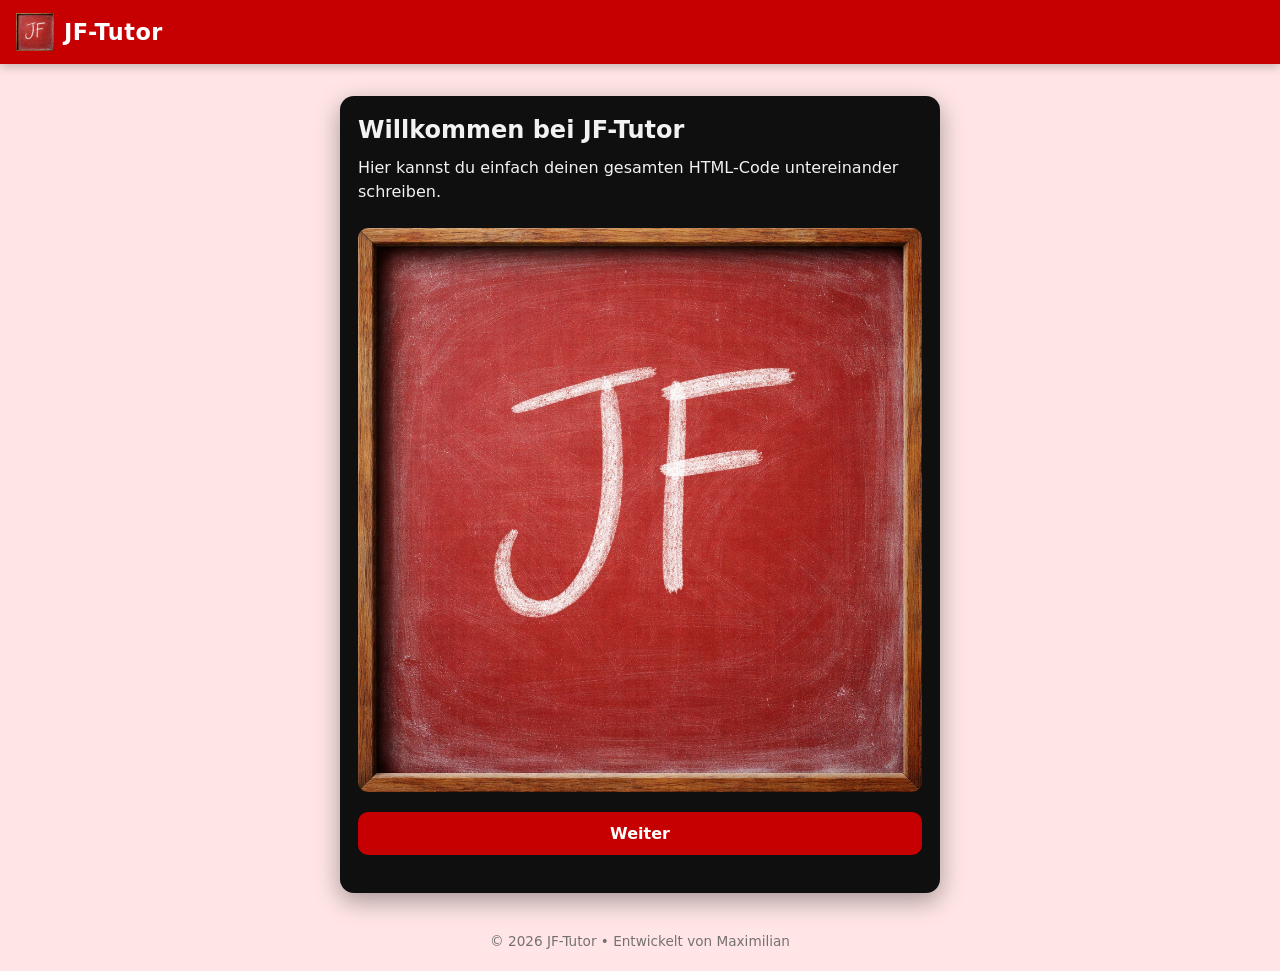
<file: _templates/index.html>
<!DOCTYPE html>
<html lang="de">
<head>
    <meta charset="UTF-8">
    <meta name="viewport" content="width=device-width, initial-scale=1.0">
    <meta name="theme-color" content="#ff0000">
    <meta name="apple-mobile-web-app-capable" content="yes">
    <meta name="apple-mobile-web-app-status-bar-style" content="black-translucent">
    <link rel="manifest" href="manifest.json">
    <title>JF-Tutor</title>
    <link rel="icon" href="../icon.png" type="image/png">
    <link rel="stylesheet" href="../css/style.css">

</head>
<body>
    <header class="header">
<a href="../index.html" class="header-content">
<img src="../icon.png" alt="Logo" class="logo">
<span class="title">JF-Tutor</span>
</a>
</header>


<main class="page">


<section class="card">
<h1>Willkommen bei JF-Tutor</h1>
<p>
Hier kannst du einfach deinen gesamten HTML-Code
untereinander schreiben.
</p>


<img src="../icon.png" alt="Beispielbild" class="content-img">


<button class="btn">Weiter</button>


</section>


</main>

<footer class="footer">
<p>© 2026 JF-Tutor • Entwickelt von Maximilian</p>
</footer>

</body>
</html>
</file>
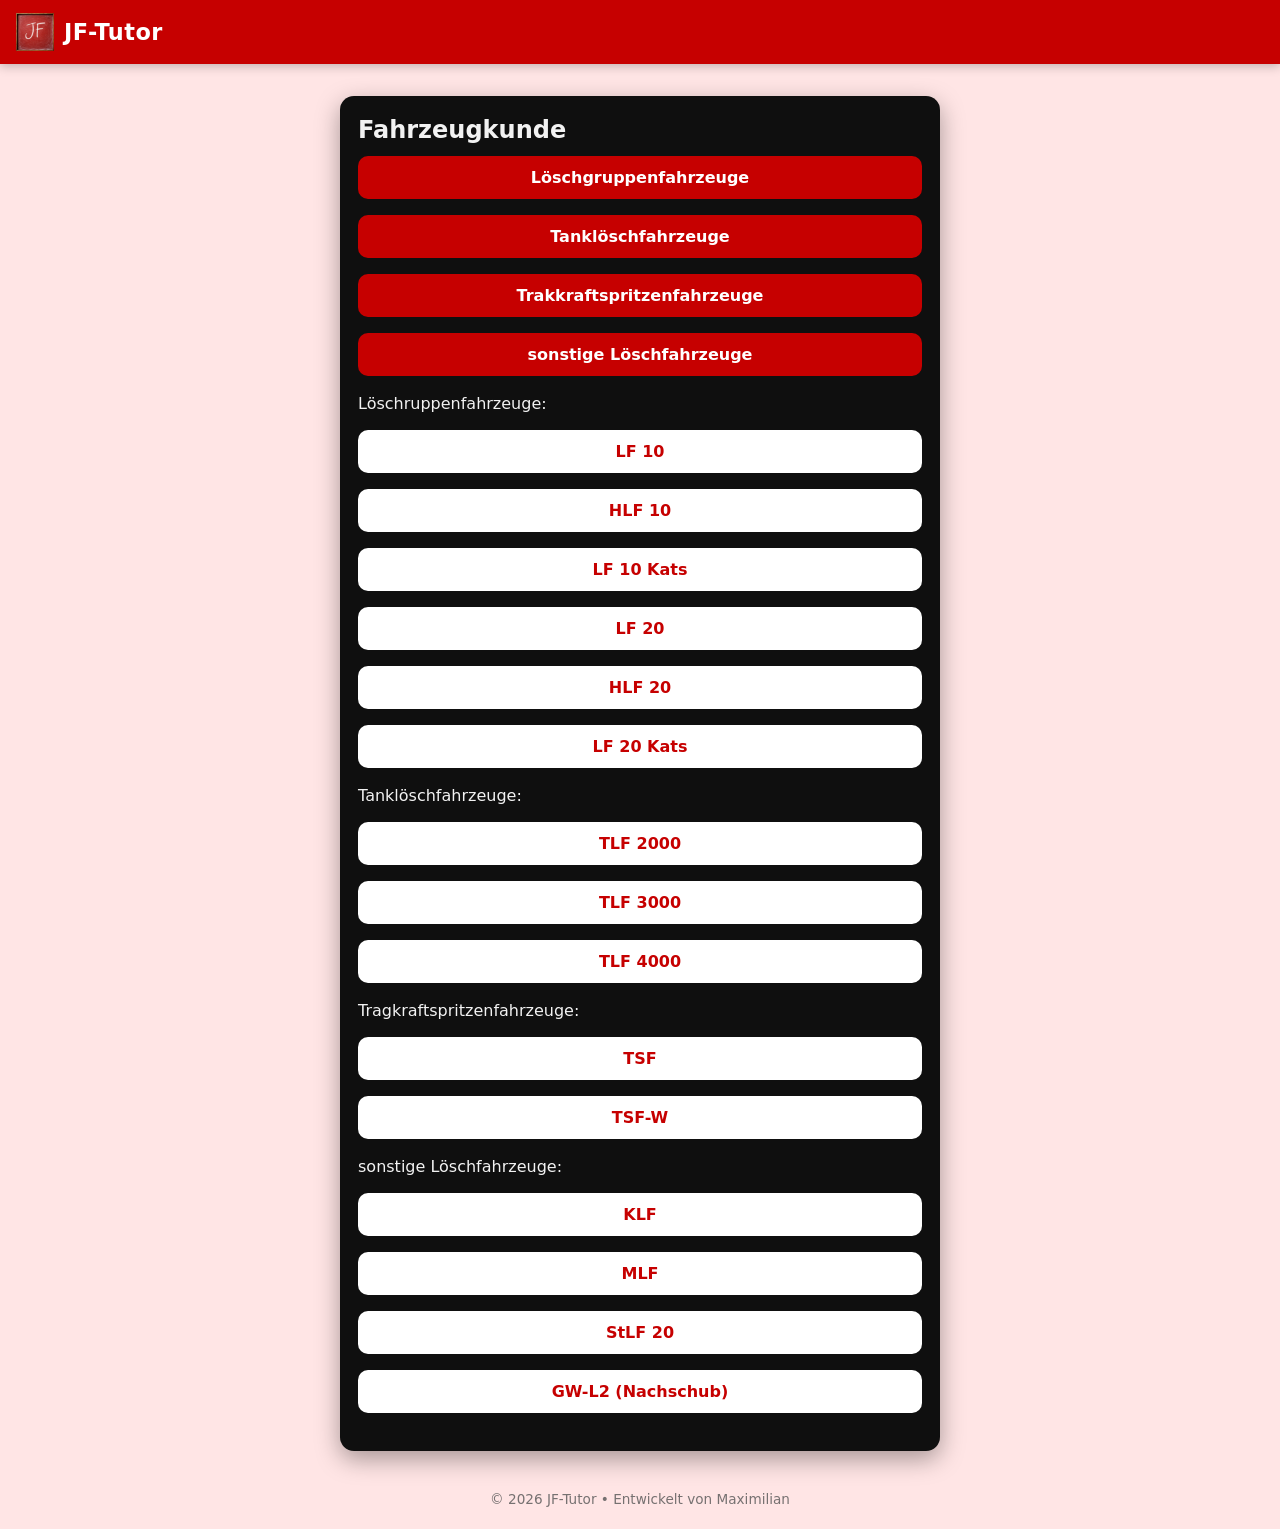
<file: fahrzeugkunde/index.html>
<!DOCTYPE html>
<html lang="de">
<head>
    <meta charset="UTF-8">
    <meta name="viewport" content="width=device-width, initial-scale=1.0">
    <meta name="theme-color" content="#ff0000">
    <meta name="apple-mobile-web-app-capable" content="yes">
    <meta name="apple-mobile-web-app-status-bar-style" content="black-translucent">
    <link rel="manifest" href="manifest.json">
    <title>JF-Tutor</title>
    <link rel="icon" href="../icon.png" type="image/png">
    <link rel="stylesheet" href="../css/style.css">

</head>
<body>
    <header class="header">
<a href="../index.html" class="header-content">
<img src="../icon.png" alt="Logo" class="logo">
<span class="title">JF-Tutor</span>
</a>
</header>


<main class="page">


<section class="card">

    <h1>Fahrzeugkunde</h1>

<a href="k01_01_lf10.html"><button class="btn">Löschgruppenfahrzeuge</button></a>
<a href="k02_01_tlf2000.html"><button class="btn">Tanklöschfahrzeuge</button></a>
<a href="k03_01_tsf.html"><button class="btn">Trakkraftspritzenfahrzeuge</button></a>
<a href="k04_01_klf.html"><button class="btn">sonstige Löschfahrzeuge</button></a>

<p>Löschruppenfahrzeuge:</p>

<a href="k01_01_lf10.html"><button class="btn_kapitel">LF 10</button></a>
<a href="k01_02_hlf10.html"><button class="btn_kapitel">HLF 10</button></a>
<a href="k01_03_lf10kats.html"><button class="btn_kapitel">LF 10 Kats</button></a>
<a href="k01_04_lf20.html"><button class="btn_kapitel">LF 20</button></a>
<a href="k01_05_hlf20.html"><button class="btn_kapitel">HLF 20</button></a>
<a href="k01_05_lf20kats.html"><button class="btn_kapitel">LF 20 Kats</button></a>

<p>Tanklöschfahrzeuge:</p>

<a href="k02_01_tlf2000.html"><button class="btn_kapitel">TLF 2000</button></a>
<a href="k02_02_tlf3000.html"><button class="btn_kapitel">TLF 3000</button></a>
<a href="k02_03_tlf4000.html"><button class="btn_kapitel">TLF 4000</button></a>

<p>Tragkraftspritzenfahrzeuge:</p>

<a href="k03_01_tsf.html"><button class="btn_kapitel">TSF</button></a>
<a href="k03_02_tsf-w.html"><button class="btn_kapitel">TSF-W</button></a>

<p>sonstige Löschfahrzeuge:</p>

<a href="k04_01_klf.html"><button class="btn_kapitel">KLF</button></a>
<a href="k04_02_MLF.html"><button class="btn_kapitel">MLF</button></a>
<a href="k04_03_StLF20.html"><button class="btn_kapitel">StLF 20</button></a>
<a href="k04_04_GW-L2.html"><button class="btn_kapitel">GW-L2 (Nachschub)</button></a>
</section>


</main>

<footer class="footer">
<p>© 2026 JF-Tutor • Entwickelt von Maximilian</p>
</footer>

</body>
</html>
</file>
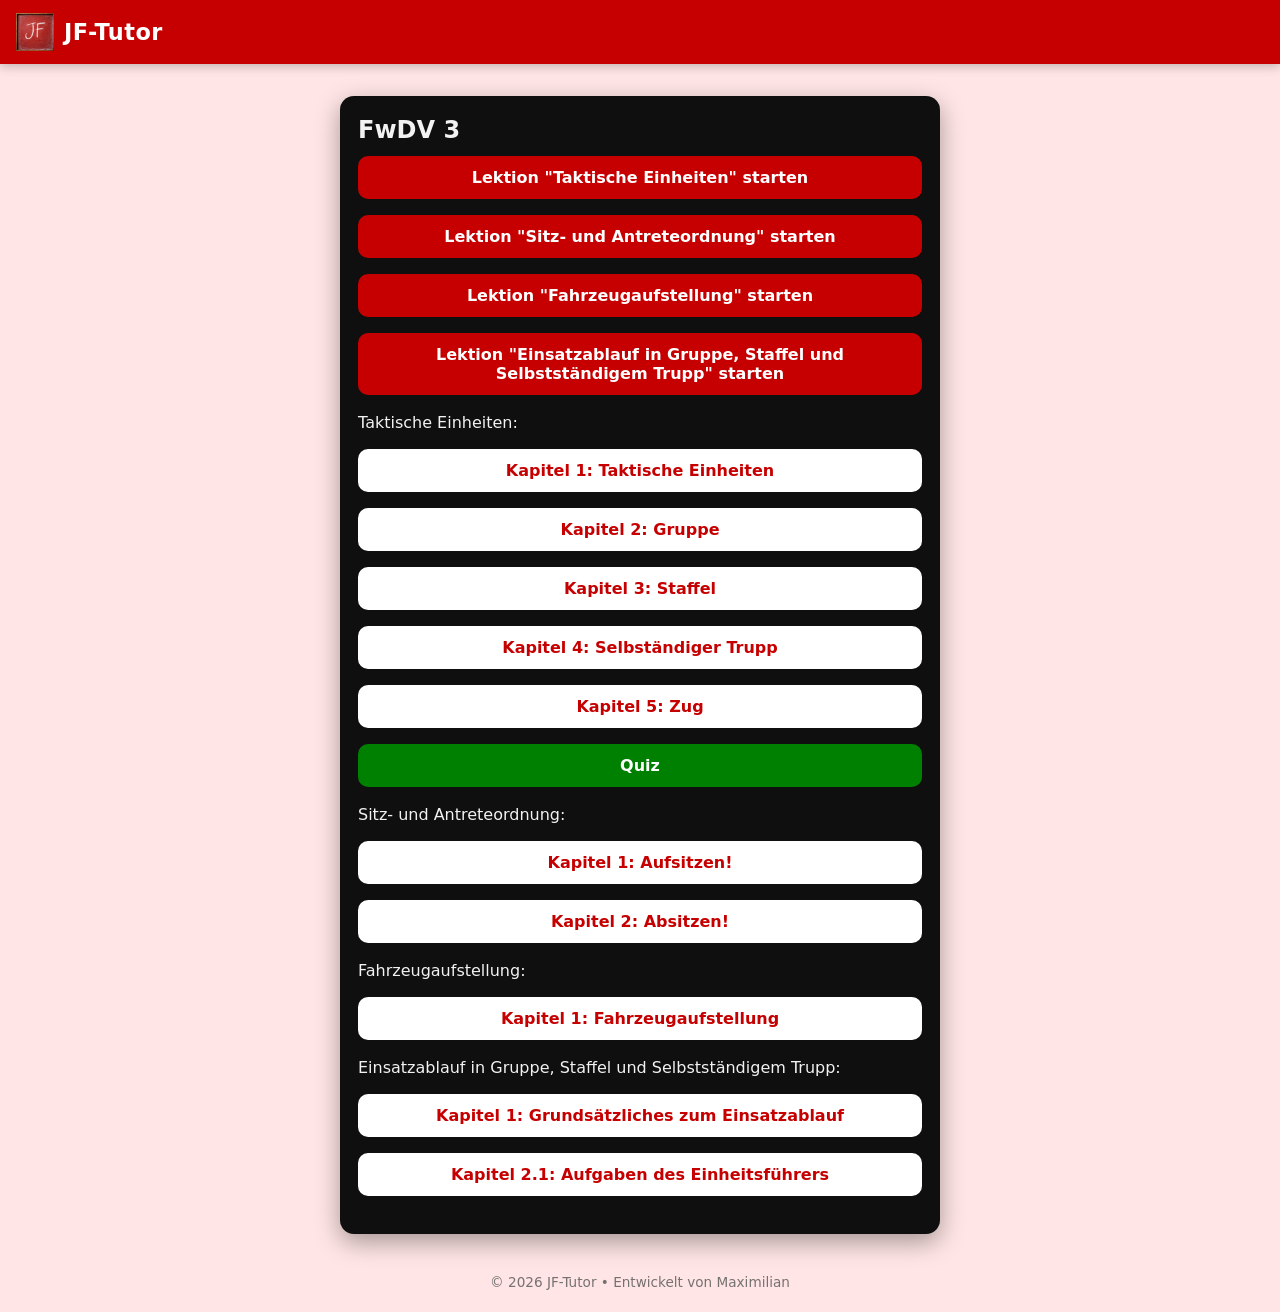
<file: fwdv3/index.html>
<!DOCTYPE html>
<html lang="de">
<head>
    <meta charset="UTF-8">
    <meta name="viewport" content="width=device-width, initial-scale=1.0">
    <meta name="theme-color" content="#ff0000">
    <meta name="apple-mobile-web-app-capable" content="yes">
    <meta name="apple-mobile-web-app-status-bar-style" content="black-translucent">
    <link rel="manifest" href="manifest.json">
    <title>JF-Tutor</title>
    <link rel="icon" href="../icon.png" type="image/png">
    <link rel="stylesheet" href="../css/style.css">

</head>
<body>
    <header class="header">
<a href="../index.html" class="header-content">
<img src="../icon.png" alt="Logo" class="logo">
<span class="title">JF-Tutor</span>
</a>
</header>


<main class="page">


<section class="card">

    <h1>FwDV 3</h1>

<a href="kapitel_1_01.html"><button class="btn">Lektion "Taktische Einheiten" starten</button></a>
<a href="kapitel_2_01.html"><button class="btn">Lektion "Sitz- und Antreteordnung" starten</button></a>
<a href="kapitel_3_01.html"><button class="btn">Lektion "Fahrzeugaufstellung" starten</button></a>
<a href="kapitel_4_01.html"><button class="btn">Lektion "Einsatzablauf in Gruppe, Staffel und Selbstständigem Trupp" starten</button></a>

<p>Taktische Einheiten:</p>

<a href="kapitel_1_01.html"><button class="btn_kapitel">Kapitel 1: Taktische Einheiten</button></a>
<a href="kapitel_1_02.html"><button class="btn_kapitel">Kapitel 2: Gruppe</button></a>
<a href="kapitel_1_03.html"><button class="btn_kapitel">Kapitel 3: Staffel</button></a>
<a href="kapitel_1_04.html"><button class="btn_kapitel">Kapitel 4: Selbständiger Trupp</button></a>
<a href="kapitel_1_05.html"><button class="btn_kapitel">Kapitel 5: Zug</button></a>
<a href="quiz_1_01.html"><button class="btn_kapitel" style="background: green; color: white;">Quiz</button></a>

<p>Sitz- und Antreteordnung:</p>

<a href="kapitel_2_01.html"><button class="btn_kapitel">Kapitel 1: Aufsitzen!</button></a>
<a href="kapitel_2_02.html"><button class="btn_kapitel">Kapitel 2: Absitzen!</button></a>

<p>Fahrzeugaufstellung:</p>

<a href="kapitel_3_01.html"><button class="btn_kapitel">Kapitel 1: Fahrzeugaufstellung</button></a>

<p>Einsatzablauf in Gruppe, Staffel und Selbstständigem Trupp:</p>

<a href="kapitel_4_01.html"><button class="btn_kapitel">Kapitel 1: Grundsätzliches zum Einsatzablauf</button></a>
<a href="kapitel_4_2_01.html"><button class="btn_kapitel">Kapitel 2.1: Aufgaben des Einheitsführers</button></a>
</section>


</main>

<footer class="footer">
<p>© 2026 JF-Tutor • Entwickelt von Maximilian</p>
</footer>

</body>
</html>
</file>
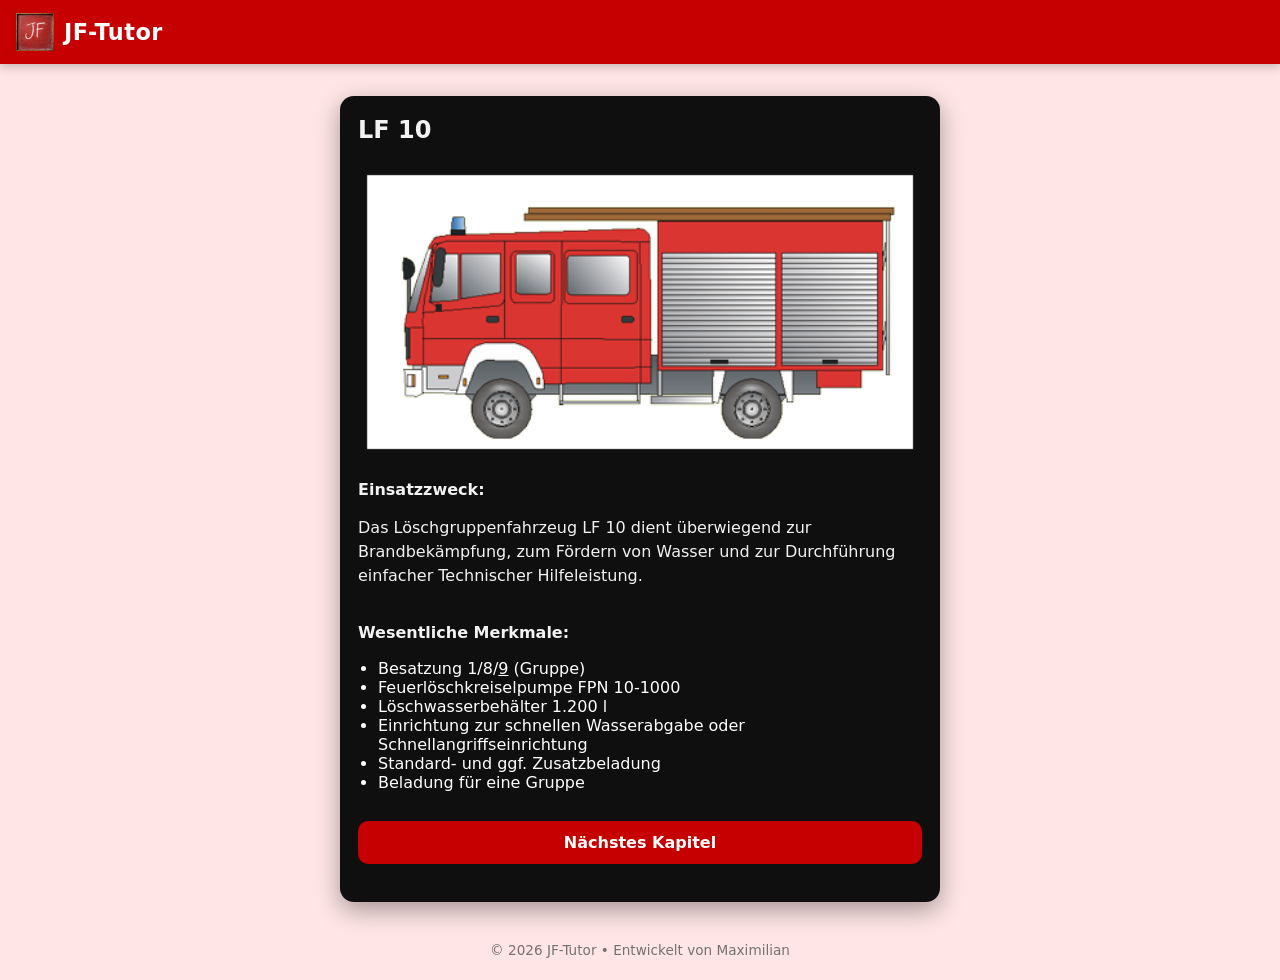
<file: fahrzeugkunde/k01_01_lf10.html>
<!DOCTYPE html>
<html lang="de">
<head>
    <meta charset="UTF-8">
    <meta name="viewport" content="width=device-width, initial-scale=1.0">
    <meta name="theme-color" content="#ff0000">
    <meta name="apple-mobile-web-app-capable" content="yes">
    <meta name="apple-mobile-web-app-status-bar-style" content="black-translucent">
    <link rel="manifest" href="manifest.json">
    <title>JF-Tutor</title>
    <link rel="icon" href="../icon.png" type="image/png">
    <link rel="stylesheet" href="../css/style.css">

</head>
<body>
    <header class="header">
<a href="../index.html" class="header-content">
<img src="../icon.png" alt="Logo" class="logo">
<span class="title">JF-Tutor</span>
</a>
</header>


<main class="page">


<section class="card">

<h1>LF 10</h1>

<img class="content-img" src="pictures/lf10.png" alt="LF 10">

<p><b>Einsatzzweck:</b></p>
<p>Das Löschgruppenfahrzeug LF 10 dient überwiegend zur Brandbekämpfung, zum Fördern von Wasser und zur Durchführung einfacher Technischer Hilfeleistung. </p>
<br>
<p><b>Wesentliche Merkmale:</b></p>
<ul>
    <li>Besatzung 1/8/<u>9</u> (Gruppe) </li>
    <li>Feuerlöschkreiselpumpe FPN 10-1000</li>
    <li>Löschwasserbehälter 1.200 l </li>
    <li>Einrichtung zur schnellen Wasserabgabe oder Schnellangriffseinrichtung</li>
    <li>Standard- und ggf. Zusatzbeladung</li>
    <li>Beladung für eine Gruppe</li>
</ul>

<br>

<a href="k01_02_hlf10.html"><button class="btn">Nächstes Kapitel</button></a>

</section>


</main>

<footer class="footer">
<p>© 2026 JF-Tutor • Entwickelt von Maximilian</p>
</footer>

</body>
</html>
</file>
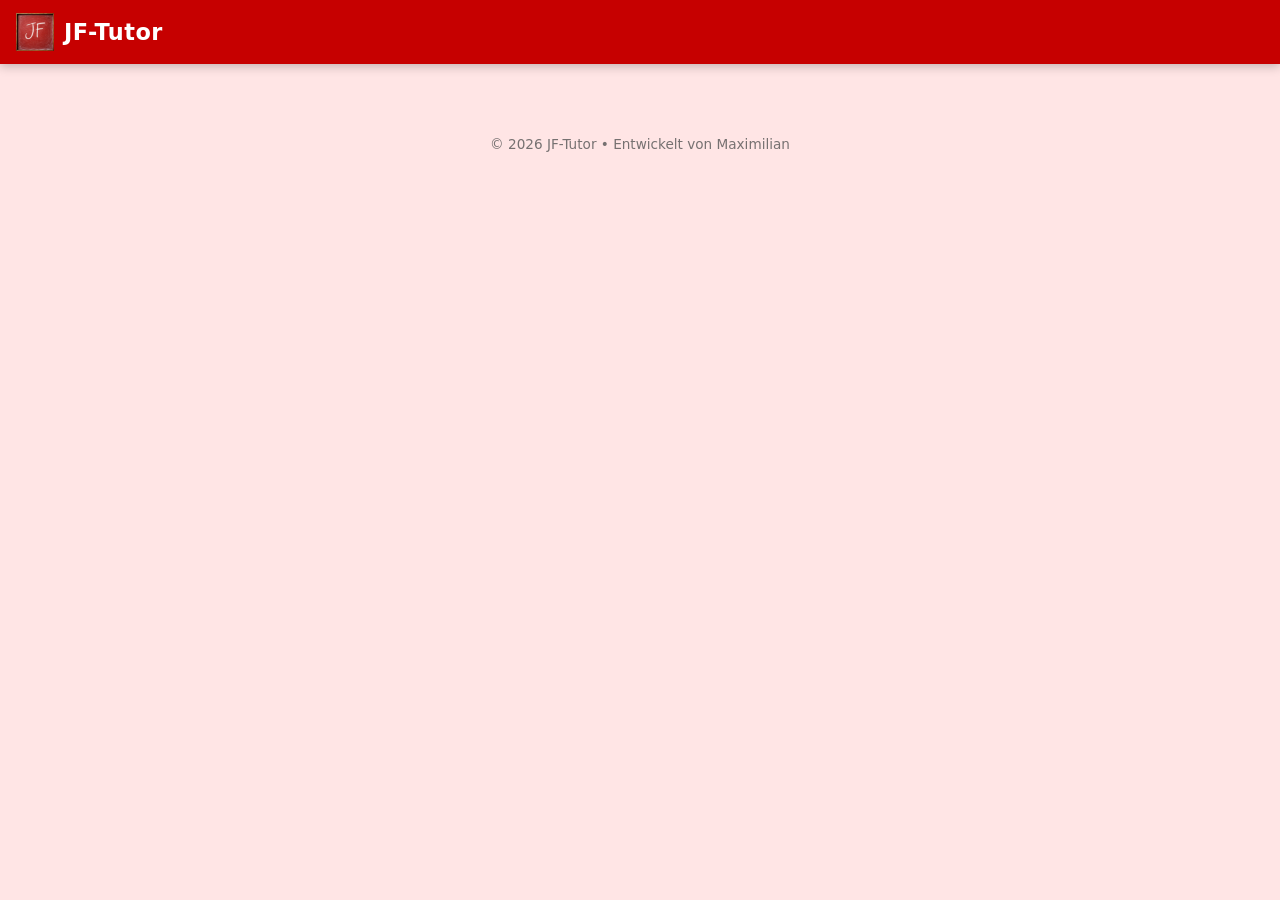
<file: fahrzeugkunde/k01_02_hlf10.html>
<!DOCTYPE html>
<html lang="de">
<head>
    <meta charset="UTF-8">
    <meta name="viewport" content="width=device-width, initial-scale=1.0">
    <meta name="theme-color" content="#ff0000">
    <meta name="apple-mobile-web-app-capable" content="yes">
    <meta name="apple-mobile-web-app-status-bar-style" content="black-translucent">
    <link rel="manifest" href="manifest.json">
    <title>JF-Tutor</title>
    <link rel="icon" href="../icon.png" type="image/png">
    <link rel="stylesheet" href="../css/style.css">

</head>
<body>
    <header class="header">
<a href="../index.html" class="header-content">
<img src="../icon.png" alt="Logo" class="logo">
<span class="title">JF-Tutor</span>
</a>
</header>


<main class="page">



</main>

<footer class="footer">
<p>© 2026 JF-Tutor • Entwickelt von Maximilian</p>
</footer>

</body>
</html>
</file>
<file: css/style.css>
* {
margin: 0;
padding: 0;
box-sizing: border-box;
font-family: system-ui, -apple-system, BlinkMacSystemFont, "Segoe UI", Roboto, sans-serif;
}


:root {
--fire-red: #c60000;
--fire-red-dark: #9f0000;
--bg-light-red: #ffe5e5;
--card-black: #0f0f0f;
--text-light: #f2f2f2;
}

body {
background: var(--bg-light-red);
min-height: 100vh;
}


/* HEADER */
.header {
position: fixed;
top: 0;
left: 0;
width: 100%;
height: 64px;
background: var(--fire-red);
display: flex;
align-items: center;
padding: 0 16px;
z-index: 1000;
box-shadow: 0 2px 10px rgba(0,0,0,0.25);
}


.header-content {
display: flex;
align-items: center;
gap: 10px;
text-decoration: none;
color: white;
}


.logo {
height: 38px;
}


.title {
font-size: 1.4rem;
font-weight: 700;
letter-spacing: 0.5px;
}


/* PAGE */
.page {
padding-top: 96px;
display: flex;
justify-content: center;
}


/* CARD */
.card {
width: 90%;
max-width: 600px;
background: var(--card-black);
color: var(--text-light);
border-radius: 14px;
padding: 20px 18px 22px;
box-shadow: 0 8px 25px rgba(0,0,0,0.35);
text-align: left;
}


.card h1 {
margin-bottom: 12px;
}


.card p {
line-height: 1.5;
margin-bottom: 14px;
}


/* IMAGE */
.content-img {
width: 100%;
border-radius: 10px;
margin: 10px 0 16px;
}

.symbol-img {
  max-width: 50%;
  width: 100%;
  border-radius: 10px;
  margin: 10px auto 16px;
  background-color: white;
  padding: 8px;
  box-shadow: 0 2px 5px rgba(0,0,0,0.1);
  display: block;
}

/* FOOTER */
.footer {
margin-top: 24px;
padding: 16px 10px 22px;
text-align: center;
font-size: 0.85rem;
color: #555;
}


.footer p {
opacity: 0.8;
}

/* BUTTON */
.btn {
width: 100%;
background: var(--fire-red);
border: none;
color: white;
padding: 12px 14px;
border-radius: 10px;
font-size: 1rem;
font-weight: 600;
cursor: pointer;
transition: all 0.2s ease;
margin-bottom: 16px; /* Abstand unter dem Button */
}


.btn:hover {
background: var(--fire-red-dark);
transform: translateY(-1px);
box-shadow: 0 4px 10px rgba(0,0,0,0.4);
}


.btn:active {
transform: scale(0.98);
}

.btn_kapitel {
width: 100%;
background: #fff;
border: none;
color: var(--fire-red);
padding: 12px 14px;
border-radius: 10px;
font-size: 1rem;
font-weight: 600;
cursor: pointer;
margin-bottom: 16px;

transition: background 0.2s ease, transform 0.2s ease, box-shadow 0.2s ease, color 0.2s ease;
}

.btn_kapitel:hover {
background: var(--fire-red);
color: #fff;
transform: translateY(-1px);
box-shadow: 0 4px 10px rgba(0,0,0,0.35);
}

.btn_kapitel:active {
transform: scale(0.98);
}




table {
  width: 100%;
  border-collapse: collapse;
  background: #1e1e1e;
  border-radius: 10px;
  overflow: hidden;
  font-family: system-ui, -apple-system, Segoe UI, Roboto, sans-serif;
}

th, td {
  padding: 12px 16px;
  color: white;
  text-align: left;
  border: none;
}

thead {
  background: linear-gradient(135deg, #b30000, #7a0000);
}

th {
  font-weight: 600;
  letter-spacing: 0.4px;
}

tbody tr {
  transition: background 0.2s ease, transform 0.1s ease;
}

tbody tr:hover {
  background: rgba(255, 255, 255, 0.06);
}

tbody tr:nth-child(even) {
  background: rgba(255, 255, 255, 0.02);
}

tbody tr:active {
  transform: scale(0.995);
}

ul, ol {
    color: rgb(255, 255, 255);       /* Textfarbe */
    padding-left: 20px; /* Abstand vom Rand */
    margin: 10px 0;     /* Abstand oben und unten */ 
}

form {
max-width: 700px;
margin: 40px auto;
background: var(--fire-red);
padding: 28px 32px;
border-radius: 14px;
box-shadow: 0 8px 25px rgba(0,0,0,0.08);
}

label {
display: flex;
align-items: center;
gap: 10px;
margin: 6px 0;
cursor: pointer;
}

input[type="checkbox"],
input[type="radio"] {
accent-color: var(--fire-red); /* Feuerwehr-Rot */
width: 18px;
height: 18px;
cursor: pointer;
}
</file>
